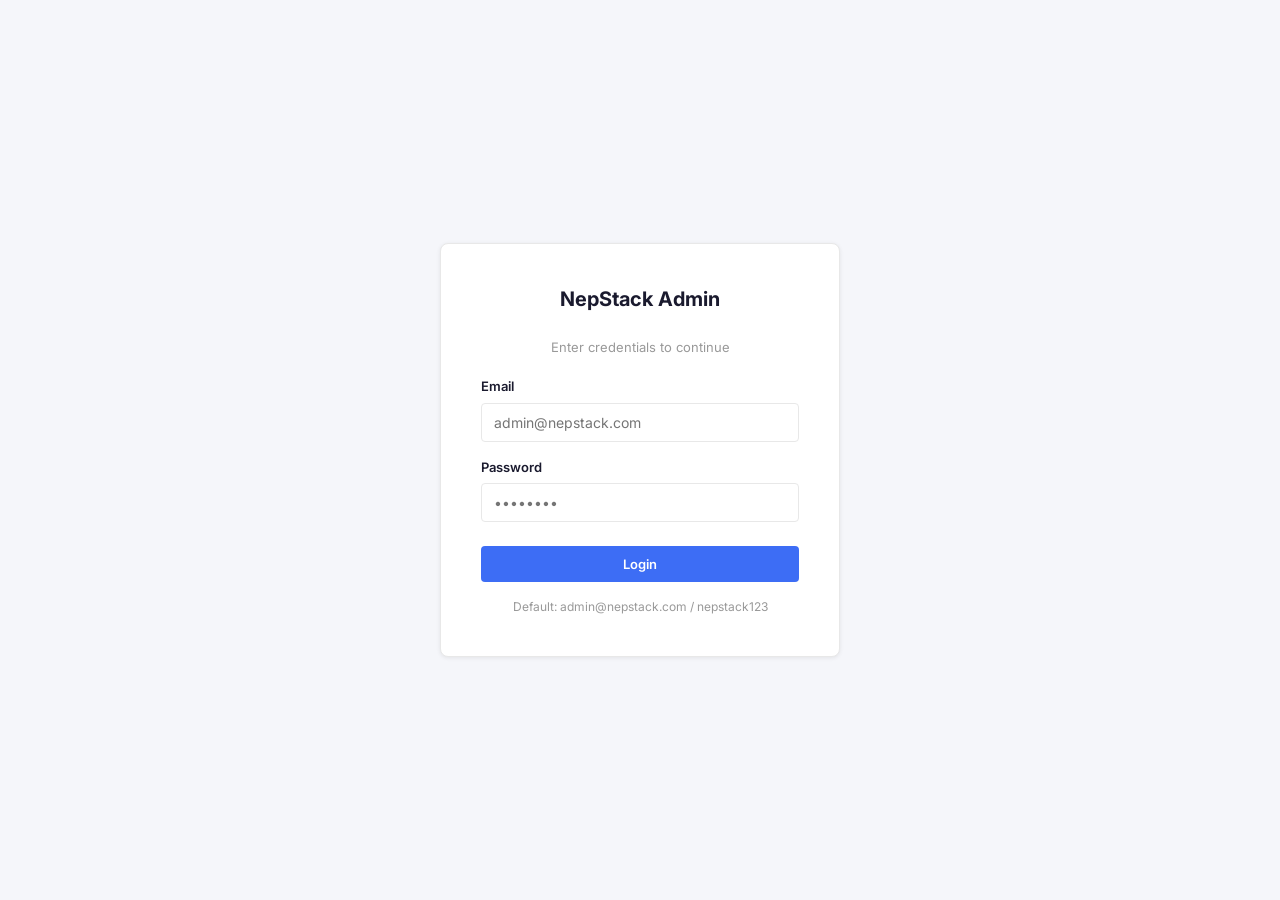
<file: admin.html>
<!DOCTYPE html>
<html lang="en">
<head>
<meta charset="UTF-8">
<meta name="viewport" content="width=device-width, initial-scale=1.0">
<title>Admin — NepStack</title>
<link rel="stylesheet" href="style.css">
</head>
<body>
<div class="admin-login-page" id="admin-login-page">
  <div class="admin-login-card">
    <h1>NepStack Admin</h1>
    <p style="color:#999;font-size:13px;text-align:center;margin-bottom:20px;">Enter credentials to continue</p>
    <form id="admin-login-form">
      <div class="form-group">
        <label class="form-label">Email</label>
        <input type="email" class="form-input" id="admin-email" placeholder="admin@nepstack.com" required>
      </div>
      <div class="form-group">
        <label class="form-label">Password</label>
        <input type="password" class="form-input" id="admin-password" placeholder="••••••••" required>
      </div>
      <button type="submit" class="btn btn-primary btn-block" style="margin-top:8px;">Login</button>
      <p id="login-error" style="color:#f5222d;text-align:center;font-size:13px;margin-top:12px;display:none;"></p>
    </form>
    <p style="text-align:center;font-size:12px;color:#999;margin-top:16px;">Default: admin@nepstack.com / nepstack123</p>
  </div>
</div>

<div class="admin-page" id="admin-dashboard" style="display:none;">
  <div style="display:flex;justify-content:space-between;align-items:center;margin-bottom:20px;">
    <h1 style="font-size:22px;font-weight:700;">Dashboard</h1>
    <button class="btn btn-outline btn-sm" id="admin-logout-btn">Logout</button>
  </div>
  <div class="admin-stats">
    <div class="stat-card"><h3>Total Products</h3><div class="stat-value" id="stat-products">1000</div></div>
    <div class="stat-card"><h3>Total Orders</h3><div class="stat-value" id="stat-orders">0</div></div>
    <div class="stat-card"><h3>Pending Orders</h3><div class="stat-value" id="stat-pending">0</div></div>
  </div>
  <div class="admin-tabs">
    <button class="admin-tab active" id="tab-products">Products</button>
    <button class="admin-tab" id="tab-orders">Orders</button>
  </div>
  <div id="section-products">
    <div style="display:flex;justify-content:space-between;align-items:center;margin-bottom:16px;">
      <h3 style="font-size:16px;font-weight:600;">Products</h3>
      <button class="btn btn-primary btn-sm" id="btn-add-product">+ Add Product</button>
    </div>
    <div style="margin-bottom:12px;">
      <input type="text" class="form-input" id="product-search" placeholder="Search products..." style="max-width:300px;">
    </div>
    <table class="admin-table">
      <thead><tr><th>Image</th><th>Name</th><th>Category</th><th>Price</th><th>Stock</th><th>Actions</th></tr></thead>
      <tbody id="products-tbody"></tbody>
    </table>
    <div class="pagination" id="product-pagination" style="margin-top:16px;"></div>
  </div>
  <div id="section-orders" style="display:none;">
    <h3 style="font-size:16px;font-weight:600;margin-bottom:16px;">Orders</h3>
    <div id="orders-empty" style="text-align:center;padding:60px;color:#999;display:none;">No orders yet.</div>
    <table class="admin-table" id="orders-table">
      <thead><tr><th>Order ID</th><th>Customer</th><th>Phone</th><th>Items</th><th>Total</th><th>Status</th><th>Date</th></tr></thead>
      <tbody id="orders-tbody"></tbody>
    </table>
  </div>
</div>

<!-- Product Modal -->
<div class="modal-overlay" id="product-modal">
  <div class="modal">
    <div class="modal-header">
      <h2 id="modal-title">Add Product</h2>
      <button class="modal-close" id="modal-close">&times;</button>
    </div>
    <div class="modal-body">
      <form id="product-form">
        <input type="hidden" id="pf-id">
        <div class="form-group"><label class="form-label">Product Name</label><input type="text" class="form-input" id="pf-name" required></div>
        <div class="form-row">
          <div class="form-group"><label class="form-label">Price (Rs.)</label><input type="number" class="form-input" id="pf-price" required></div>
          <div class="form-group"><label class="form-label">Original Price</label><input type="number" class="form-input" id="pf-original-price"></div>
        </div>
        <div class="form-row">
          <div class="form-group"><label class="form-label">Category</label>
            <select class="form-input" id="pf-category" required>
              <option>Tshirts</option><option>Hoodies</option><option>Pants</option><option>Jackets</option>
              <option>Caps</option><option>Bags</option><option>Shoes</option><option>Accessories</option>
            </select>
          </div>
          <div class="form-group"><label class="form-label">Stock</label><input type="number" class="form-input" id="pf-stock" value="10" required></div>
        </div>
        <div class="form-group"><label class="form-label">Description</label><textarea class="form-input" id="pf-description" rows="3"></textarea></div>
        <div class="form-group"><label class="form-label">Sizes (comma separated)</label><input type="text" class="form-input" id="pf-sizes" placeholder="S, M, L, XL"></div>
        <div class="form-group"><label class="form-label">Image URL</label><input type="text" class="form-input" id="pf-image" placeholder="https://..."></div>
        <div style="display:flex;gap:12px;justify-content:flex-end;margin-top:20px;">
          <button type="button" class="btn btn-outline" id="btn-cancel-modal">Cancel</button>
          <button type="submit" class="btn btn-primary">Save Product</button>
        </div>
      </form>
    </div>
  </div>
</div>

<script src="products.js"></script>
<script src="firebase-config.js"></script>
<script>
if (localStorage.getItem('nepstack_admin') === '1') showDashboard();

document.getElementById('admin-login-form').addEventListener('submit', function(e) {
  e.preventDefault();
  var email = document.getElementById('admin-email').value.trim();
  var pass = document.getElementById('admin-password').value;
  var err = document.getElementById('login-error');
  if (email === 'admin@nepstack.com' && pass === 'nepstack123') {
    localStorage.setItem('nepstack_admin', '1');
    showDashboard();
  } else {
    err.textContent = 'Invalid email or password.';
    err.style.display = 'block';
  }
});

document.getElementById('admin-logout-btn').addEventListener('click', function() {
  localStorage.removeItem('nepstack_admin');
  document.getElementById('admin-dashboard').style.display = 'none';
  document.getElementById('admin-login-page').style.display = 'flex';
});

function showDashboard() {
  document.getElementById('admin-login-page').style.display = 'none';
  document.getElementById('admin-dashboard').style.display = 'block';
  loadProducts();
  loadOrders();
}

var productPage = 1;
var filteredProds = [];

function getAllProducts() {
  var custom = JSON.parse(localStorage.getItem('nepstack_custom_products')||'[]');
  return custom.concat(products);
}

function loadProducts(search) {
  filteredProds = getAllProducts();
  if (search) filteredProds = filteredProds.filter(function(p){return p.name.toLowerCase().includes(search.toLowerCase())||p.category.toLowerCase().includes(search.toLowerCase());});
  document.getElementById('stat-products').textContent = filteredProds.length;
  renderProductPage();
}

function renderProductPage() {
  var perPage = 20;
  var start = (productPage-1)*perPage;
  var paged = filteredProds.slice(start, start+perPage);
  var tbody = document.getElementById('products-tbody');
  tbody.innerHTML = paged.map(function(p) {
    return '<tr>'
      +'<td><img src="'+p.image+'" style="width:40px;height:40px;object-fit:cover;border-radius:4px;"></td>'
      +'<td><strong>'+p.name+'</strong></td>'
      +'<td>'+p.category+'</td>'
      +'<td>Rs. '+p.price.toLocaleString()+'</td>'
      +'<td>'+p.stock+'</td>'
      +'<td><div class="admin-actions">'
      +'<button class="btn btn-outline btn-sm" onclick="openEditModal('+p.id+')">Edit</button>'
      +'<button class="btn btn-danger btn-sm" onclick="deleteProduct('+p.id+', \''+p.name.replace(/'/g,"\\'")+ '\')">Delete</button>'
      +'</div></td></tr>';
  }).join('');

  var totalPages = Math.ceil(filteredProds.length/perPage);
  var pag = document.getElementById('product-pagination');
  pag.innerHTML = '';
  for (var i=1;i<=Math.min(totalPages,10);i++) {
    (function(i){
      var btn=document.createElement('button');
      btn.className='page-btn'+(i===productPage?' active':'');
      btn.textContent=i;
      btn.onclick=function(){productPage=i;renderProductPage();};
      pag.appendChild(btn);
    })(i);
  }
}

document.getElementById('product-search').addEventListener('input', function(e){productPage=1;loadProducts(e.target.value);});

document.getElementById('btn-add-product').addEventListener('click', function(){
  document.getElementById('modal-title').textContent='Add Product';
  document.getElementById('product-form').reset();
  document.getElementById('pf-id').value='';
  document.getElementById('product-modal').classList.add('active');
});
document.getElementById('modal-close').addEventListener('click', function(){document.getElementById('product-modal').classList.remove('active');});
document.getElementById('btn-cancel-modal').addEventListener('click', function(){document.getElementById('product-modal').classList.remove('active');});

function openEditModal(id) {
  var p = getAllProducts().find(function(x){return x.id===id;});
  if (!p) return;
  document.getElementById('modal-title').textContent='Edit Product';
  document.getElementById('pf-id').value=p.id;
  document.getElementById('pf-name').value=p.name;
  document.getElementById('pf-price').value=p.price;
  document.getElementById('pf-original-price').value=p.originalPrice||'';
  document.getElementById('pf-category').value=p.category;
  document.getElementById('pf-stock').value=p.stock;
  document.getElementById('pf-description').value=p.description||'';
  document.getElementById('pf-sizes').value=(p.sizes||[]).join(', ');
  document.getElementById('pf-image').value=p.image||'';
  document.getElementById('product-modal').classList.add('active');
}

document.getElementById('product-form').addEventListener('submit', function(e) {
  e.preventDefault();
  var id = document.getElementById('pf-id').value;
  var custom = JSON.parse(localStorage.getItem('nepstack_custom_products')||'[]');
  var price = Number(document.getElementById('pf-price').value);
  var origPrice = Number(document.getElementById('pf-original-price').value)||0;
  var newP = {
    id: id ? Number(id) : Date.now(),
    name: document.getElementById('pf-name').value.trim(),
    price: price,
    originalPrice: origPrice||Math.round(price*1.2),
    discount: origPrice>0?Math.round((1-price/origPrice)*100):20,
    category: document.getElementById('pf-category').value,
    stock: Number(document.getElementById('pf-stock').value),
    description: document.getElementById('pf-description').value.trim(),
    sizes: document.getElementById('pf-sizes').value.split(',').map(function(s){return s.trim();}).filter(Boolean),
    colors: ['Black'], badge: null, rating: 4.5, sold: 0,
    featured: false, flashSale: false,
    image: document.getElementById('pf-image').value.trim()||'https://picsum.photos/400/400?random='+Date.now()
  };
  if (id) {
    var idx=custom.findIndex(function(p){return p.id===Number(id);});
    if (idx>=0) custom[idx]=newP; else custom.unshift(newP);
  } else { custom.unshift(newP); }
  localStorage.setItem('nepstack_custom_products', JSON.stringify(custom));
  document.getElementById('product-modal').classList.remove('active');
  loadProducts();
  showToast(id?'Product updated!':'Product added!', 'success');
});

function deleteProduct(id, name) {
  if (!confirm('Delete "'+name+'"?')) return;
  var custom=JSON.parse(localStorage.getItem('nepstack_custom_products')||'[]');
  localStorage.setItem('nepstack_custom_products', JSON.stringify(custom.filter(function(p){return p.id!==id;})));
  loadProducts();
  showToast('Deleted', 'success');
}

function loadOrders() {
  var orders = JSON.parse(localStorage.getItem('nepstack_orders')||'[]');
  document.getElementById('stat-orders').textContent = orders.length;
  document.getElementById('stat-pending').textContent = orders.filter(function(o){return o.status==='Pending';}).length;
  if (orders.length===0) {
    document.getElementById('orders-empty').style.display='block';
    document.getElementById('orders-table').style.display='none';
    return;
  }
  document.getElementById('orders-empty').style.display='none';
  document.getElementById('orders-table').style.display='table';
  document.getElementById('orders-tbody').innerHTML = orders.map(function(o) {
    var items=(o.items||[]).map(function(i){return i.name+' ×'+i.quantity;}).join(', ');
    var date=new Date(o.createdAt).toLocaleDateString();
    return '<tr>'
      +'<td><strong>#'+o.id+'</strong></td>'
      +'<td>'+o.customerName+'</td>'
      +'<td>'+o.phone+'</td>'
      +'<td style="max-width:160px;white-space:nowrap;overflow:hidden;text-overflow:ellipsis;" title="'+items+'">'+items+'</td>'
      +'<td><strong>Rs. '+o.total.toLocaleString()+'</strong></td>'
      +'<td><select class="form-input" onchange="updateStatus(\''+o.id+'\',this.value)" style="padding:4px 8px;font-size:12px;">'
      +'<option'+(o.status==='Pending'?' selected':'')+'>Pending</option>'
      +'<option'+(o.status==='Confirmed'?' selected':'')+'>Confirmed</option>'
      +'<option'+(o.status==='Shipped'?' selected':'')+'>Shipped</option>'
      +'<option'+(o.status==='Delivered'?' selected':'')+'>Delivered</option>'
      +'</select></td>'
      +'<td>'+date+'</td></tr>';
  }).join('');
}

function updateStatus(orderId, status) {
  var orders=JSON.parse(localStorage.getItem('nepstack_orders')||'[]');
  var o=orders.find(function(x){return x.id===orderId;});
  if(o){o.status=status;localStorage.setItem('nepstack_orders',JSON.stringify(orders));document.getElementById('stat-pending').textContent=orders.filter(function(x){return x.status==='Pending';}).length;}
}

document.querySelectorAll('.admin-tab').forEach(function(tab) {
  tab.addEventListener('click', function() {
    document.querySelectorAll('.admin-tab').forEach(function(t){t.classList.remove('active');});
    tab.classList.add('active');
    document.getElementById('section-products').style.display=tab.id==='tab-products'?'block':'none';
    document.getElementById('section-orders').style.display=tab.id==='tab-orders'?'block':'none';
  });
});
</script>
</body>
</html>
</file>
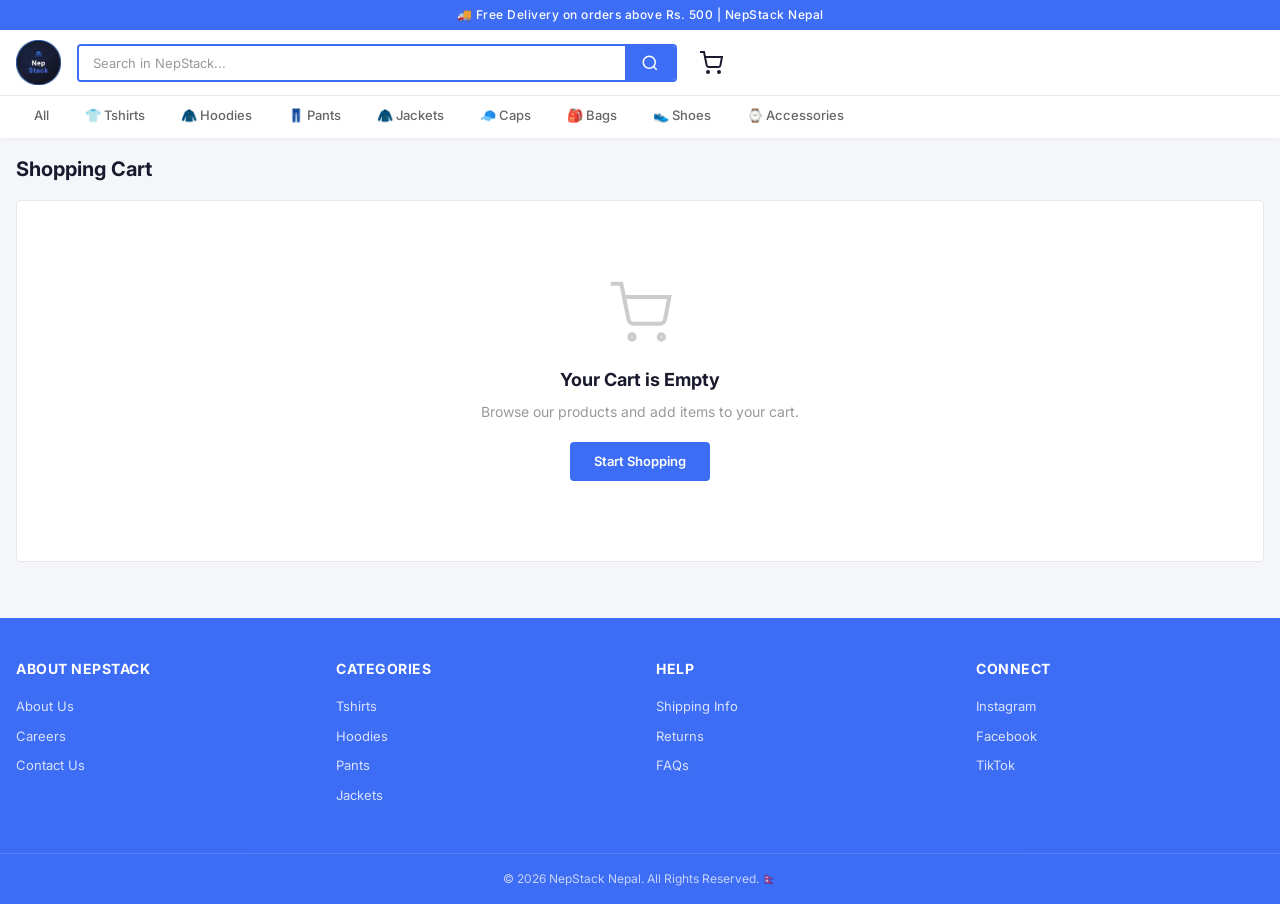
<file: cart.html>
<!DOCTYPE html>
<html lang="en">
<head>
<meta charset="UTF-8">
<meta name="viewport" content="width=device-width, initial-scale=1.0">
<title>Cart — NepStack</title>
<link rel="stylesheet" href="style.css">
</head>
<body>
<div id="cart-container" style="max-width:var(--max-width);margin:0 auto;padding:16px;">
  <h1 style="font-size:20px;font-weight:700;margin-bottom:16px;">Shopping Cart</h1>
  <div id="cart-content"></div>
</div>
<script src="products.js"></script>
<script src="firebase-config.js"></script>
<script>
buildNavbar(); buildFooter(); buildBottomNav();

function renderCart() {
  var cart = getCart();
  var container = document.getElementById('cart-content');
  if (cart.length === 0) {
    container.innerHTML = '<div class="cart-empty"><svg width="64" height="64" viewBox="0 0 24 24" fill="none" stroke="#ccc" stroke-width="1.5" style="margin-bottom:16px;"><circle cx="9" cy="21" r="1"/><circle cx="20" cy="21" r="1"/><path d="M1 1h4l2.68 13.39a2 2 0 0 0 2 1.61h9.72a2 2 0 0 0 2-1.61L23 6H6"/></svg><h2 style="font-size:18px;font-weight:700;margin-bottom:8px;">Your Cart is Empty</h2><p style="color:#999;margin-bottom:20px;">Browse our products and add items to your cart.</p><a href="products.html" class="btn btn-primary">Start Shopping</a></div>';
    return;
  }
  var subtotal = cart.reduce(function(sum,i){return sum+i.price*i.quantity;},0);
  var deliveryFee = subtotal >= 500 ? 0 : 100;
  var total = subtotal + deliveryFee;

  var itemsHtml = cart.map(function(item) {
    return '<div class="cart-item" data-id="' + item._cartId + '">'
      + '<img src="' + item.image + '" alt="' + item.name + '" class="cart-item-img">'
      + '<div><div class="cart-item-name">' + item.name + '</div>'
      + '<div class="cart-item-meta">' + (item.size ? 'Size: ' + item.size : '') + '</div></div>'
      + '<div class="cart-item-price">Rs. ' + item.price.toLocaleString() + '</div>'
      + '<div><div class="quantity-control">'
      + '<button class="qty-btn qty-dec" data-id="' + item._cartId + '">−</button>'
      + '<input type="text" class="qty-display" value="' + item.quantity + '" readonly>'
      + '<button class="qty-btn qty-inc" data-id="' + item._cartId + '">+</button>'
      + '</div></div>'
      + '<div class="cart-item-subtotal">Rs. ' + (item.price*item.quantity).toLocaleString() + '</div>'
      + '<button class="cart-remove-btn" data-id="' + item._cartId + '" title="Remove">✕</button>'
      + '</div>';
  }).join('');

  container.innerHTML = '<div class="cart-page">'
    + '<div class="cart-items">' + itemsHtml + '</div>'
    + '<div class="cart-summary"><h3>Order Summary</h3>'
    + '<div class="cart-summary-row"><span>Subtotal (' + cart.reduce(function(s,i){return s+i.quantity;},0) + ' items)</span><span>Rs. ' + subtotal.toLocaleString() + '</span></div>'
    + '<div class="cart-summary-row"><span>Delivery Fee</span><span>' + (deliveryFee===0?'<span style="color:#52c41a;font-weight:600;">FREE</span>':'Rs. '+deliveryFee) + '</span></div>'
    + '<div class="cart-summary-row total"><span>Total</span><span class="amount">Rs. ' + total.toLocaleString() + '</span></div>'
    + '<a href="checkout.html" class="btn btn-primary btn-block" style="margin-top:16px;display:flex;justify-content:center;">Proceed to Checkout</a>'
    + '<a href="products.html" class="btn btn-outline btn-block" style="margin-top:8px;display:flex;justify-content:center;">Continue Shopping</a>'
    + '</div></div>';

  container.querySelectorAll('.qty-dec').forEach(function(btn) {
    btn.addEventListener('click', function() {
      var item = getCart().find(function(i){return i._cartId===btn.dataset.id;});
      if (item && item.quantity > 1) { updateCartQty(btn.dataset.id, item.quantity-1); renderCart(); }
    });
  });
  container.querySelectorAll('.qty-inc').forEach(function(btn) {
    btn.addEventListener('click', function() {
      var item = getCart().find(function(i){return i._cartId===btn.dataset.id;});
      if (item) { updateCartQty(btn.dataset.id, item.quantity+1); renderCart(); }
    });
  });
  container.querySelectorAll('.cart-remove-btn').forEach(function(btn) {
    btn.addEventListener('click', function() {
      removeFromCart(btn.dataset.id);
      showToast('Item removed');
      renderCart();
    });
  });
}
renderCart();
</script>
</body>
</html>
</file>
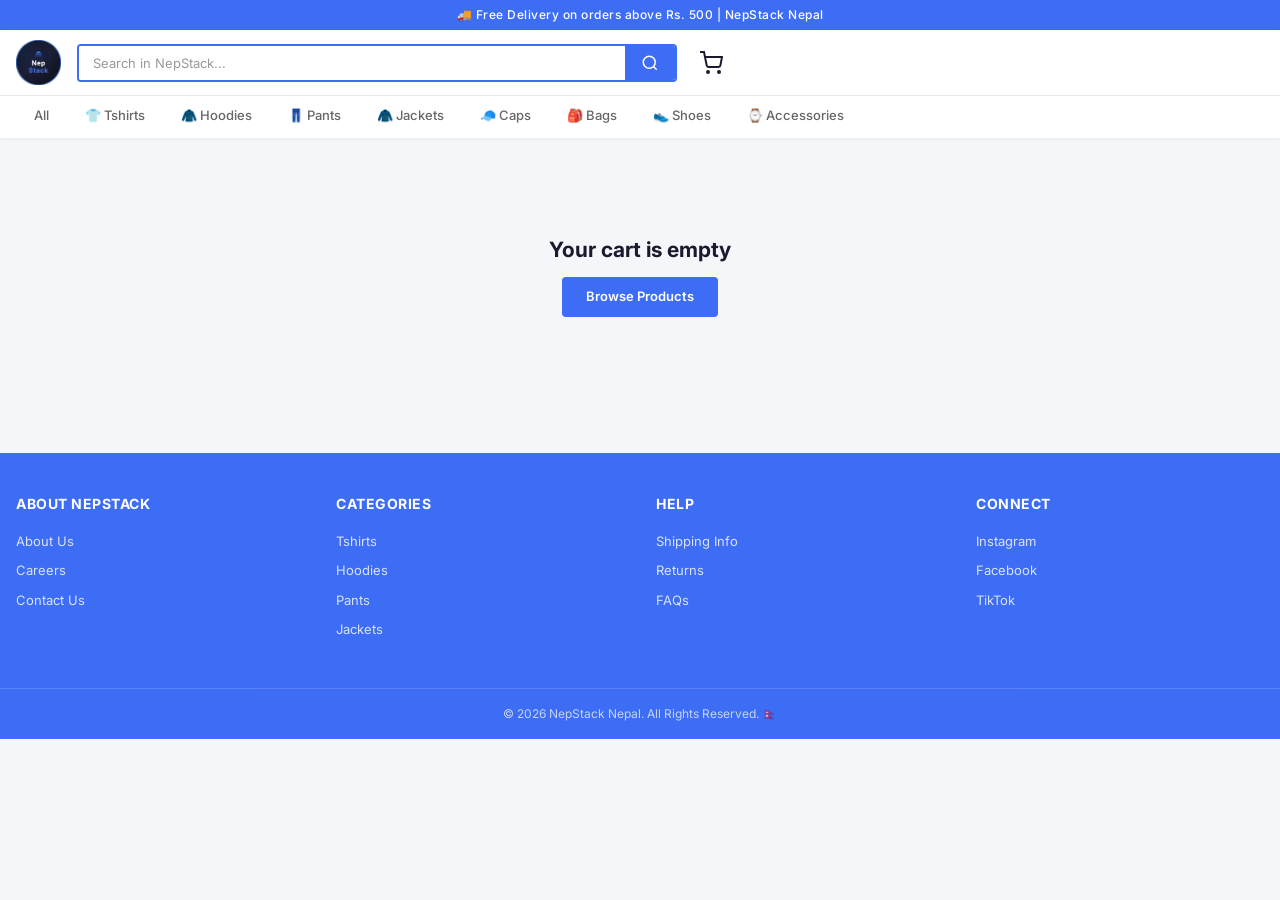
<file: checkout.html>
<!DOCTYPE html>
<html lang="en">
<head>
<meta charset="UTF-8">
<meta name="viewport" content="width=device-width, initial-scale=1.0">
<title>Checkout — NepStack</title>
<link rel="stylesheet" href="style.css">
</head>
<body>
<div class="checkout-page" id="checkout-container">
  <div class="checkout-form-card">
    <h2>Delivery Information</h2>
    <form id="checkout-form">
      <div class="form-group">
        <label class="form-label">Full Name *</label>
        <input type="text" class="form-input" id="c-name" placeholder="Your full name" required>
      </div>
      <div class="form-row">
        <div class="form-group">
          <label class="form-label">Phone Number *</label>
          <input type="tel" class="form-input" id="c-phone" placeholder="+977 98XXXXXXXX" required>
        </div>
        <div class="form-group">
          <label class="form-label">Province *</label>
          <select class="form-input" id="c-province" required>
            <option value="">Select Province</option>
            <option>Province 1</option><option>Madhesh</option>
            <option>Bagmati</option><option>Gandaki</option>
            <option>Lumbini</option><option>Karnali</option>
            <option>Sudurpashchim</option>
          </select>
        </div>
      </div>
      <div class="form-row">
        <div class="form-group">
          <label class="form-label">City *</label>
          <input type="text" class="form-input" id="c-city" placeholder="e.g. Kathmandu" required>
        </div>
        <div class="form-group">
          <label class="form-label">Area *</label>
          <input type="text" class="form-input" id="c-area" placeholder="e.g. Thamel" required>
        </div>
      </div>
      <div class="form-group">
        <label class="form-label">Full Address *</label>
        <input type="text" class="form-input" id="c-address" placeholder="Street, House No., Landmark" required>
      </div>
      <div class="form-group">
        <label class="form-label">Order Notes (Optional)</label>
        <textarea class="form-input" id="c-notes" rows="3" placeholder="Any special instructions..."></textarea>
      </div>
      <div style="margin-top:20px;padding:16px;background:var(--bg);border-radius:var(--radius);border:1px solid var(--border);">
        <h3 style="font-size:14px;font-weight:700;margin-bottom:12px;">Payment Method</h3>
        <label style="display:flex;align-items:center;gap:10px;font-size:14px;cursor:pointer;">
          <input type="radio" name="payment" value="cod" checked style="accent-color:#3d6df5;">
          💵 Cash on Delivery (COD)
        </label>
      </div>
      <button type="submit" class="btn btn-primary btn-block" id="place-order-btn" style="margin-top:20px;padding:14px;">Place Order</button>
    </form>
  </div>
  <div>
    <div class="cart-summary" style="position:static;">
      <h3>Order Summary</h3>
      <div id="checkout-items"></div>
      <div class="cart-summary-row"><span>Subtotal</span><span id="sum-subtotal">Rs. 0</span></div>
      <div class="cart-summary-row"><span>Delivery Fee</span><span id="sum-delivery">Rs. 0</span></div>
      <div class="cart-summary-row total"><span>Total</span><span class="amount" id="sum-total">Rs. 0</span></div>
    </div>
  </div>
</div>
<div id="order-success" style="display:none;max-width:600px;margin:80px auto;text-align:center;padding:40px 20px;">
  <div style="font-size:64px;margin-bottom:16px;">✅</div>
  <h1 style="font-size:24px;font-weight:700;">Order Placed Successfully!</h1>
  <p style="color:#666;margin:12px 0 8px;">Thank you for shopping at NepStack.</p>
  <p id="order-id-display" style="color:#999;font-size:13px;margin-bottom:24px;"></p>
  <a href="index.html" class="btn btn-primary">Continue Shopping</a>
</div>
<script src="products.js"></script>
<script src="firebase-config.js"></script>
<script>
buildNavbar(); buildFooter(); buildBottomNav();

var cart = getCart();
if (cart.length === 0) {
  document.getElementById('checkout-container').innerHTML = '<div style="grid-column:1/-1;text-align:center;padding:80px 20px;"><h2 style="margin-bottom:12px;">Your cart is empty</h2><a href="products.html" class="btn btn-primary">Browse Products</a></div>';
} else {
  var itemsEl = document.getElementById('checkout-items');
  cart.forEach(function(item) {
    itemsEl.innerHTML += '<div style="display:flex;justify-content:space-between;font-size:13px;margin-bottom:8px;color:#666;"><span>' + item.name + ' × ' + item.quantity + '</span><span>Rs. ' + (item.price*item.quantity).toLocaleString() + '</span></div>';
  });
  var subtotal = cart.reduce(function(s,i){return s+i.price*i.quantity;},0);
  var delivery = subtotal >= 500 ? 0 : 100;
  var total = subtotal + delivery;
  document.getElementById('sum-subtotal').textContent = 'Rs. ' + subtotal.toLocaleString();
  document.getElementById('sum-delivery').innerHTML = delivery===0?'<span style="color:#52c41a;font-weight:600;">FREE</span>':'Rs. '+delivery;
  document.getElementById('sum-total').textContent = 'Rs. ' + total.toLocaleString();

  document.getElementById('checkout-form').addEventListener('submit', function(e) {
    e.preventDefault();
    var btn = document.getElementById('place-order-btn');
    btn.disabled = true; btn.textContent = 'Processing...';
    var orderId = 'ORD-' + Date.now().toString().slice(-8).toUpperCase();
    var orderData = {
      id: orderId,
      customerName: document.getElementById('c-name').value.trim(),
      phone: document.getElementById('c-phone').value.trim(),
      province: document.getElementById('c-province').value,
      city: document.getElementById('c-city').value.trim(),
      area: document.getElementById('c-area').value.trim(),
      address: document.getElementById('c-address').value.trim(),
      notes: document.getElementById('c-notes').value.trim(),
      payment: 'Cash on Delivery',
      items: cart.map(function(i){return {id:i.id,name:i.name,price:i.price,quantity:i.quantity,size:i.size||null};}),
      subtotal: subtotal, deliveryFee: delivery, total: total,
      status: 'Pending', createdAt: new Date().toISOString()
    };
    var orders = JSON.parse(localStorage.getItem('nepstack_orders')||'[]');
    orders.unshift(orderData);
    localStorage.setItem('nepstack_orders', JSON.stringify(orders));
    clearCart();
    document.getElementById('checkout-container').style.display = 'none';
    document.getElementById('order-success').style.display = 'block';
    document.getElementById('order-id-display').textContent = 'Order ID: #' + orderId;
  });
}
</script>
</body>
</html>
</file>
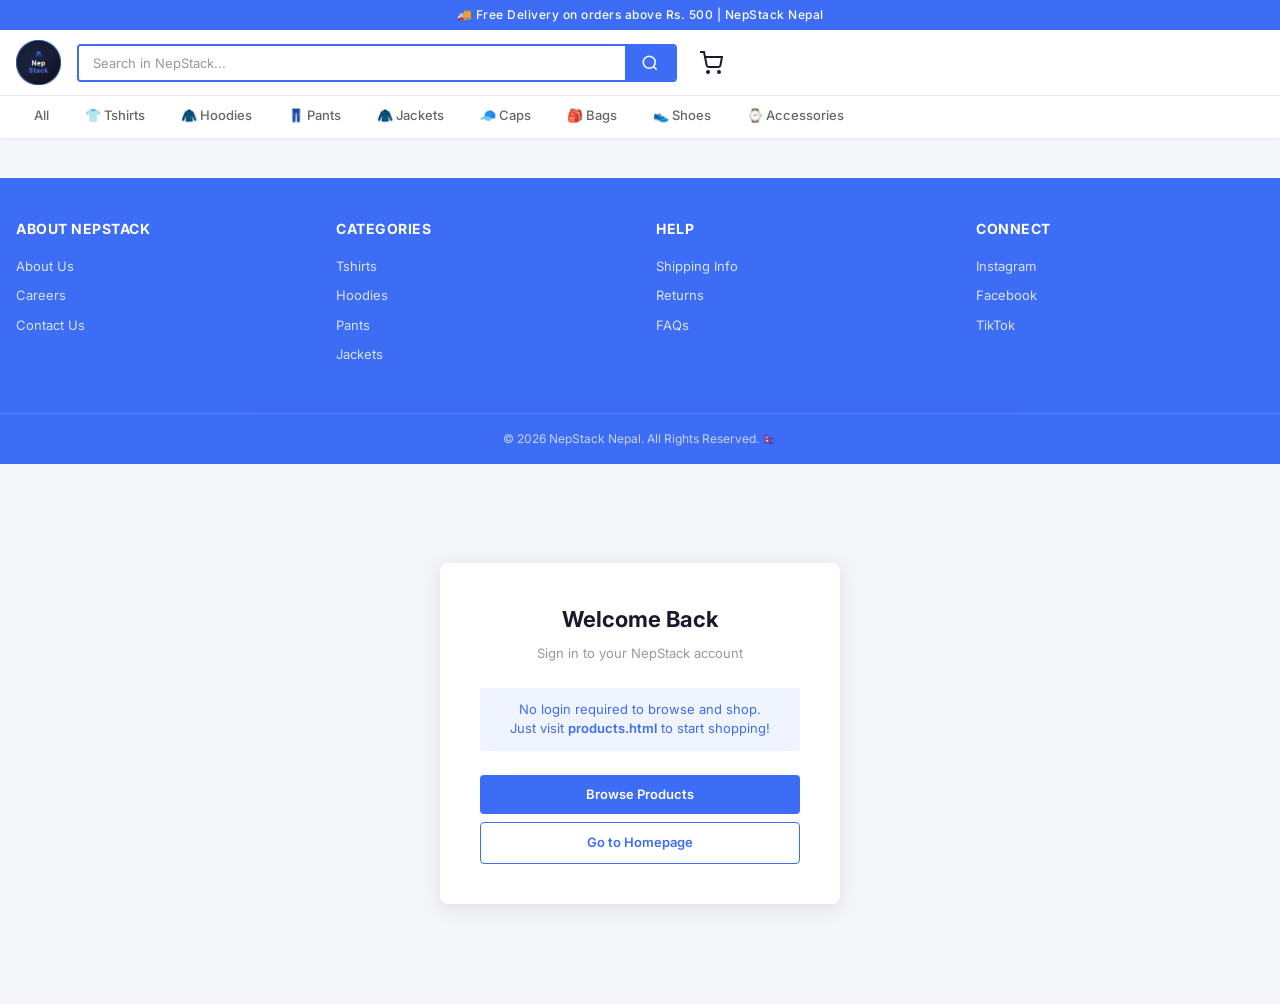
<file: login.html>
<!DOCTYPE html>
<html lang="en">
<head>
<meta charset="UTF-8">
<meta name="viewport" content="width=device-width, initial-scale=1.0">
<title>Login — NepStack</title>
<link rel="stylesheet" href="style.css">
</head>
<body>
<script src="firebase-config.js"></script>
<script>buildNavbar(); buildFooter();</script>
<div style="display:flex;align-items:center;justify-content:center;min-height:60vh;padding:20px;">
  <div style="background:#fff;border-radius:8px;padding:40px;width:100%;max-width:400px;box-shadow:0 4px 20px rgba(0,0,0,.1);">
    <h1 style="font-size:22px;font-weight:700;text-align:center;margin-bottom:8px;">Welcome Back</h1>
    <p style="color:#999;text-align:center;font-size:13px;margin-bottom:24px;">Sign in to your NepStack account</p>
    <p style="background:#f0f4ff;color:#3d6df5;padding:12px;border-radius:4px;font-size:13px;text-align:center;margin-bottom:24px;">
      No login required to browse and shop.<br>Just visit <a href="products.html" style="font-weight:600;">products.html</a> to start shopping!
    </p>
    <a href="products.html" class="btn btn-primary btn-block" style="display:flex;justify-content:center;">Browse Products</a>
    <a href="index.html" class="btn btn-outline btn-block" style="display:flex;justify-content:center;margin-top:8px;">Go to Homepage</a>
  </div>
</div>
</body>
</html>
</file>
<file: style.css>
/* ============================================
   NepStack — Clean Marketplace Theme
   Blue (#3d6df5) + White, Daraz-inspired
   ============================================ */
@import url('https://fonts.googleapis.com/css2?family=Inter:wght@300;400;500;600;700;800&display=swap');

/* ============================================
   CSS VARIABLES
   ============================================ */
:root {
    --primary: #3d6df5;
    --primary-hover: #2d5ce0;
    --primary-light: #eef2ff;
    --bg: #f5f6fa;
    --bg-white: #ffffff;
    --text: #1a1a2e;
    --text-secondary: #666666;
    --text-muted: #999999;
    --border: #e8e8e8;
    --border-hover: #d0d0d0;
    --sale: #f5222d;
    --success: #52c41a;
    --warning: #faad14;
    --error: #f5222d;
    --shadow: 0 1px 4px rgba(0,0,0,0.08);
    --shadow-hover: 0 4px 16px rgba(0,0,0,0.12);
    --radius: 4px;
    --max-width: 1280px;
    --nav-height: 110px;
    --font: 'Inter', -apple-system, BlinkMacSystemFont, sans-serif;
    --transition: all 0.2s ease;
}

/* ============================================
   RESET & BASE
   ============================================ */
*, *::before, *::after { margin: 0; padding: 0; box-sizing: border-box; }
html { scroll-behavior: smooth; -webkit-font-smoothing: antialiased; }
body {
    font-family: var(--font);
    font-size: 14px;
    color: var(--text);
    background: var(--bg);
    line-height: 1.5;
    min-height: 100vh;
}
a { color: inherit; text-decoration: none; }
button { border: none; cursor: pointer; background: none; font-family: var(--font); }
img { max-width: 100%; display: block; }
ul { list-style: none; }
input, select, textarea { font-family: var(--font); outline: none; }
::selection { background: var(--primary); color: #fff; }

/* ============================================
   TOAST NOTIFICATIONS
   ============================================ */
.toast-container {
    position: fixed; top: 20px; right: 20px; z-index: 10000;
    display: flex; flex-direction: column; gap: 8px;
}
.toast {
    background: var(--bg-white); color: var(--text); padding: 12px 20px;
    border-radius: var(--radius); box-shadow: 0 4px 20px rgba(0,0,0,0.15);
    font-size: 13px; font-weight: 500; min-width: 250px;
    border-left: 4px solid var(--primary);
    animation: toastIn 0.3s ease forwards;
}
.toast.error { border-left-color: var(--error); }
.toast.success { border-left-color: var(--success); }
.toast.removing { animation: toastOut 0.3s ease forwards; }
@keyframes toastIn { from { opacity: 0; transform: translateX(40px); } to { opacity: 1; transform: translateX(0); } }
@keyframes toastOut { from { opacity: 1; transform: translateX(0); } to { opacity: 0; transform: translateX(40px); } }

/* ============================================
   TOP BAR
   ============================================ */
.top-bar {
    background: var(--primary);
    color: #fff;
    text-align: center;
    padding: 6px 16px;
    font-size: 12px;
    font-weight: 500;
    letter-spacing: 0.5px;
}

/* ============================================
   NAVBAR
   ============================================ */
.main-nav {
    background: var(--bg-white);
    box-shadow: 0 1px 4px rgba(0,0,0,0.06);
    position: sticky;
    top: 0;
    z-index: 1000;
}
.nav-main-row {
    max-width: var(--max-width);
    margin: 0 auto;
    padding: 10px 16px;
    display: flex;
    align-items: center;
    gap: 16px;
}
.nav-logo {
    display: flex; align-items: center; gap: 2px;
    font-size: 22px; font-weight: 800; flex-shrink: 0;
    text-decoration: none;
}
.nav-logo .nep { color: var(--text); }
.nav-logo .stack { color: var(--primary); }

.nav-search {
    flex: 1; display: flex; max-width: 600px;
    border: 2px solid var(--primary);
    border-radius: var(--radius);
    overflow: hidden;
}
.nav-search input {
    flex: 1; padding: 8px 14px; border: none;
    font-size: 13px; background: var(--bg-white);
    color: var(--text);
}
.nav-search input::placeholder { color: var(--text-muted); }
.nav-search button {
    background: var(--primary); color: #fff;
    padding: 8px 16px; font-size: 14px;
    display: flex; align-items: center;
}
.nav-search button:hover { background: var(--primary-hover); }

.nav-actions {
    display: flex; align-items: center; gap: 20px; flex-shrink: 0;
}
.nav-cart {
    position: relative; display: flex; align-items: center;
    color: var(--text); padding: 6px;
}
.nav-cart:hover { color: var(--primary); }
.cart-badge {
    position: absolute; top: -4px; right: -8px;
    background: var(--sale); color: #fff;
    font-size: 10px; font-weight: 700;
    min-width: 18px; height: 18px;
    border-radius: 50%; display: flex;
    align-items: center; justify-content: center;
    line-height: 1;
}
.nav-toggle {
    display: none; flex-direction: column; gap: 4px;
    padding: 6px; cursor: pointer;
}
.nav-toggle span {
    width: 20px; height: 2px; background: var(--text);
    transition: var(--transition);
}

/* Category Nav */
.cat-nav {
    background: var(--bg-white);
    border-top: 1px solid var(--border);
    overflow-x: auto;
    scrollbar-width: none;
}
.cat-nav::-webkit-scrollbar { display: none; }
.cat-nav-inner {
    max-width: var(--max-width);
    margin: 0 auto;
    padding: 0 16px;
    display: flex;
    gap: 0;
    white-space: nowrap;
}
.cat-nav-link {
    padding: 10px 18px;
    font-size: 13px;
    font-weight: 500;
    color: var(--text-secondary);
    transition: var(--transition);
    border-bottom: 2px solid transparent;
}
.cat-nav-link:hover, .cat-nav-link.active {
    color: var(--primary);
    border-bottom-color: var(--primary);
}

/* ============================================
   BUTTONS
   ============================================ */
.btn {
    display: inline-flex; align-items: center; justify-content: center;
    padding: 10px 24px; font-size: 13px; font-weight: 600;
    border-radius: var(--radius); transition: var(--transition);
    gap: 8px; cursor: pointer; border: none;
}
.btn-primary {
    background: var(--primary); color: #fff;
}
.btn-primary:hover { background: var(--primary-hover); }
.btn-primary:disabled { opacity: 0.6; cursor: not-allowed; }
.btn-outline {
    background: transparent; color: var(--primary);
    border: 1px solid var(--primary);
}
.btn-outline:hover { background: var(--primary); color: #fff; }
.btn-danger { background: var(--sale); color: #fff; }
.btn-danger:hover { background: #d9131e; }
.btn-sm { padding: 6px 14px; font-size: 12px; }
.btn-block { width: 100%; }
.btn-buy {
    background: #f57c00; color: #fff;
}
.btn-buy:hover { background: #e56b00; }

/* ============================================
   HERO SLIDER
   ============================================ */
.hero-slider {
    position: relative;
    max-width: var(--max-width);
    margin: 0 auto;
    padding: 12px 16px 0;
}
.slider-wrapper {
    position: relative;
    overflow: hidden;
    border-radius: 8px;
}
.slider-track {
    display: flex;
    transition: transform 0.5s ease;
}
.slide {
    min-width: 100%;
    position: relative;
    aspect-ratio: 3.5/1;
    display: flex;
    align-items: center;
    justify-content: center;
    overflow: hidden;
}
.slide-content {
    position: relative; z-index: 2;
    text-align: center; color: #fff;
    padding: 20px;
}
.slide-content h2 {
    font-size: clamp(20px, 3vw, 36px);
    font-weight: 800; margin-bottom: 8px;
}
.slide-content p {
    font-size: clamp(12px, 1.5vw, 16px);
    margin-bottom: 16px; opacity: 0.9;
}
.slider-arrow {
    position: absolute; top: 50%; transform: translateY(-50%);
    background: rgba(255,255,255,0.9); color: var(--text);
    width: 36px; height: 36px; border-radius: 50%;
    display: flex; align-items: center; justify-content: center;
    font-size: 18px; cursor: pointer; z-index: 5;
    box-shadow: 0 2px 8px rgba(0,0,0,0.15);
    transition: var(--transition);
}
.slider-arrow:hover { background: #fff; }
.slider-arrow.prev { left: 12px; }
.slider-arrow.next { right: 12px; }
.slider-dots {
    display: flex; justify-content: center; gap: 6px;
    margin-top: 12px;
}
.slider-dot {
    width: 8px; height: 8px; border-radius: 50%;
    background: var(--border); cursor: pointer;
    transition: var(--transition);
}
.slider-dot.active { background: var(--primary); width: 24px; border-radius: 4px; }

/* ============================================
   FEATURES STRIP
   ============================================ */
.features-strip {
    max-width: var(--max-width);
    margin: 16px auto; padding: 0 16px;
}
.features-strip-inner {
    display: grid; grid-template-columns: repeat(4, 1fr);
    background: var(--bg-white); border-radius: 8px;
    padding: 16px 0;
    box-shadow: var(--shadow);
}
.feature-item {
    display: flex; align-items: center; justify-content: center;
    gap: 10px; padding: 8px 16px;
    border-right: 1px solid var(--border);
}
.feature-item:last-child { border-right: none; }
.feature-icon { color: var(--primary); flex-shrink: 0; }
.feature-text {
    font-size: 13px; font-weight: 600; color: var(--text);
}

/* ============================================
   SECTION HEADERS
   ============================================ */
.section {
    max-width: var(--max-width);
    margin: 0 auto;
    padding: 0 16px;
    margin-bottom: 24px;
}
.section-header {
    display: flex; align-items: center; justify-content: space-between;
    background: var(--bg-white);
    padding: 14px 20px;
    border-radius: 8px 8px 0 0;
    border-bottom: 2px solid var(--primary);
}
.section-header h2 {
    font-size: 18px; font-weight: 700; color: var(--text);
}
.section-header a {
    font-size: 13px; font-weight: 600; color: var(--primary);
}
.section-header a:hover { text-decoration: underline; }

/* Flash sale header */
.flash-header {
    display: flex; align-items: center; gap: 20px;
}
.flash-timer {
    display: flex; gap: 4px;
}
.timer-box {
    background: var(--text); color: #fff;
    padding: 2px 6px; border-radius: 2px;
    font-size: 14px; font-weight: 700;
    font-variant-numeric: tabular-nums;
}

/* ============================================
   PRODUCT CARDS
   ============================================ */
.product-card {
    background: var(--bg-white);
    border: 1px solid var(--border);
    border-radius: var(--radius);
    overflow: hidden;
    transition: var(--transition);
    cursor: pointer;
    position: relative;
}
.product-card:hover {
    box-shadow: var(--shadow-hover);
    transform: translateY(-2px);
}
.product-card-link { color: inherit; }
.product-card-img {
    width: 100%; aspect-ratio: 1/1;
    object-fit: cover; background: #f9f9f9;
}
.product-card-badge {
    position: absolute; top: 8px; left: 8px;
    background: var(--success); color: #fff;
    font-size: 10px; font-weight: 700;
    padding: 2px 6px; border-radius: 2px;
    letter-spacing: 0.3px;
}
.product-card-body { padding: 10px 12px 14px; }
.product-card-name {
    font-size: 13px; font-weight: 400;
    color: var(--text); line-height: 1.4;
    display: -webkit-box; -webkit-line-clamp: 2; line-clamp: 2;
    -webkit-box-orient: vertical; overflow: hidden;
    min-height: 36px; margin-bottom: 8px;
}
.product-card-price {
    font-size: 16px; font-weight: 700;
    color: var(--primary);
}
.product-card-original {
    font-size: 12px; color: var(--text-muted);
    text-decoration: line-through; margin-left: 6px;
}
.product-card-discount {
    font-size: 11px; font-weight: 700;
    color: var(--sale); margin-left: 6px;
}
.product-card-meta {
    display: flex; align-items: center; gap: 6px;
    margin-top: 6px; font-size: 11px; color: var(--text-muted);
}
.product-card-rating { color: var(--warning); }

/* Product Grid */
.product-grid {
    display: grid;
    grid-template-columns: repeat(5, 1fr);
    gap: 0;
    background: var(--border);
    border: 1px solid var(--border);
    border-top: none;
}
.product-grid .product-card {
    border-radius: 0;
    border: none;
    border-right: 1px solid var(--border);
    border-bottom: 1px solid var(--border);
}
.product-grid .product-card:nth-child(5n) { border-right: none; }

/* Horizontal scroll row */
.product-scroll {
    display: flex; overflow-x: auto; gap: 0;
    background: var(--bg-white);
    border: 1px solid var(--border);
    border-top: none;
    scrollbar-width: none;
}
.product-scroll::-webkit-scrollbar { display: none; }
.product-scroll .product-card {
    min-width: 180px; max-width: 200px;
    border-radius: 0; border: none;
    border-right: 1px solid var(--border);
    flex-shrink: 0;
}

/* ============================================
   CATEGORIES GRID
   ============================================ */
.categories-grid {
    display: grid;
    grid-template-columns: repeat(8, 1fr);
    gap: 0;
    background: var(--bg-white);
    border: 1px solid var(--border);
    border-top: none;
}
.category-box {
    display: flex; flex-direction: column;
    align-items: center; justify-content: center;
    padding: 20px 10px;
    border-right: 1px solid var(--border);
    transition: var(--transition);
    cursor: pointer;
    text-decoration: none;
    color: var(--text);
}
.category-box:last-child { border-right: none; }
.category-box:hover { background: var(--primary-light); }
.category-box-icon {
    font-size: 32px; margin-bottom: 8px;
}
.category-box-name {
    font-size: 12px; font-weight: 600;
    text-align: center; color: var(--text-secondary);
}

/* ============================================
   PRODUCTS PAGE — SIDEBAR + GRID
   ============================================ */
.products-page {
    max-width: var(--max-width);
    margin: 0 auto;
    padding: 16px;
    display: grid;
    grid-template-columns: 220px 1fr;
    gap: 16px;
}
.products-sidebar {
    background: var(--bg-white);
    border: 1px solid var(--border);
    border-radius: var(--radius);
    padding: 16px;
    height: fit-content;
    position: sticky; top: 120px;
}
.filter-group { margin-bottom: 20px; }
.filter-group h4 {
    font-size: 14px; font-weight: 700; margin-bottom: 10px;
    color: var(--text);
}
.filter-group label {
    display: flex; align-items: center; gap: 8px;
    font-size: 13px; color: var(--text-secondary);
    margin-bottom: 6px; cursor: pointer;
}
.filter-group input[type="checkbox"] { accent-color: var(--primary); }
.filter-group select, .filter-group input[type="range"] {
    width: 100%; padding: 6px 8px;
    border: 1px solid var(--border);
    border-radius: var(--radius);
    font-size: 13px;
    background: var(--bg-white);
}

.products-main { min-width: 0; }
.products-toolbar {
    display: flex; justify-content: space-between; align-items: center;
    background: var(--bg-white); padding: 10px 16px;
    border: 1px solid var(--border); border-radius: var(--radius);
    margin-bottom: 12px;
}
.products-toolbar span { font-size: 13px; color: var(--text-secondary); }
.products-toolbar select {
    padding: 6px 12px; border: 1px solid var(--border);
    border-radius: var(--radius); font-size: 13px;
    background: var(--bg-white);
}

.products-grid {
    display: grid;
    grid-template-columns: repeat(5, 1fr);
    gap: 0;
    background: var(--border);
    border: 1px solid var(--border);
}
.products-grid .product-card {
    border-radius: 0; border: none;
    border-right: 1px solid var(--border);
    border-bottom: 1px solid var(--border);
}
.products-grid .product-card:nth-child(5n) { border-right: none; }

.pagination {
    display: flex; justify-content: center;
    gap: 4px; margin-top: 20px;
}
.page-btn {
    padding: 8px 14px; border: 1px solid var(--border);
    background: var(--bg-white); font-size: 13px;
    border-radius: var(--radius); cursor: pointer;
    transition: var(--transition);
}
.page-btn:hover { border-color: var(--primary); color: var(--primary); }
.page-btn.active {
    background: var(--primary); color: #fff;
    border-color: var(--primary);
}

/* ============================================
   PRODUCT DETAIL PAGE
   ============================================ */
.detail-page {
    max-width: var(--max-width);
    margin: 0 auto; padding: 16px;
}
.detail-grid {
    display: grid;
    grid-template-columns: 480px 1fr;
    gap: 24px;
    background: var(--bg-white);
    border: 1px solid var(--border);
    border-radius: var(--radius);
    padding: 24px;
}
.detail-main-image {
    width: 100%; aspect-ratio: 1/1;
    object-fit: cover; border: 1px solid var(--border);
    border-radius: var(--radius);
}
.detail-thumbnails {
    display: flex; gap: 8px; margin-top: 12px;
}
.detail-thumb {
    width: 64px; height: 64px; object-fit: cover;
    border: 2px solid var(--border); border-radius: var(--radius);
    cursor: pointer; transition: var(--transition);
}
.detail-thumb:hover, .detail-thumb.active { border-color: var(--primary); }

.detail-info { padding: 0 0 0 8px; }
.detail-category {
    font-size: 12px; color: var(--text-muted);
    text-transform: uppercase; letter-spacing: 0.5px;
    margin-bottom: 8px;
}
.detail-name {
    font-size: 20px; font-weight: 600;
    line-height: 1.4; margin-bottom: 16px;
}
.detail-prices { display: flex; align-items: baseline; gap: 10px; margin-bottom: 16px; }
.detail-price { font-size: 28px; font-weight: 700; color: var(--primary); }
.detail-original { font-size: 16px; color: var(--text-muted); text-decoration: line-through; }
.detail-discount {
    font-size: 14px; font-weight: 700; color: var(--sale);
    background: #fff0f0; padding: 2px 8px; border-radius: var(--radius);
}
.detail-description {
    font-size: 14px; color: var(--text-secondary);
    line-height: 1.7; margin-bottom: 20px;
    padding-bottom: 16px; border-bottom: 1px solid var(--border);
}

.detail-option-label {
    font-size: 13px; font-weight: 600; margin-bottom: 8px; color: var(--text);
}
.detail-options { margin-bottom: 16px; }
.size-options { display: flex; gap: 8px; flex-wrap: wrap; }
.size-btn {
    padding: 8px 16px; border: 1px solid var(--border);
    background: var(--bg-white); font-size: 13px; font-weight: 500;
    border-radius: var(--radius); cursor: pointer;
    transition: var(--transition);
}
.size-btn:hover { border-color: var(--primary); color: var(--primary); }
.size-btn.active { background: var(--primary); color: #fff; border-color: var(--primary); }

.color-options { display: flex; gap: 8px; }
.color-swatch {
    width: 32px; height: 32px; border-radius: 50%;
    border: 2px solid var(--border); cursor: pointer;
    transition: var(--transition);
}
.color-swatch:hover, .color-swatch.active {
    border-color: var(--primary);
    box-shadow: 0 0 0 2px var(--primary-light);
}

.quantity-control {
    display: inline-flex; border: 1px solid var(--border); border-radius: var(--radius);
}
.qty-btn {
    width: 36px; height: 36px; font-size: 16px; font-weight: 600;
    display: flex; align-items: center; justify-content: center;
    background: var(--bg); color: var(--text);
    transition: var(--transition);
}
.qty-btn:hover { background: var(--border); }
.qty-display {
    width: 50px; text-align: center; border: none;
    border-left: 1px solid var(--border);
    border-right: 1px solid var(--border);
    font-size: 14px; font-weight: 600;
    background: var(--bg-white);
}

.detail-actions { display: flex; gap: 12px; margin-top: 20px; }
.detail-actions .btn { flex: 1; padding: 14px; font-size: 14px; }

.detail-delivery {
    margin-top: 20px; padding: 16px;
    background: var(--bg); border-radius: var(--radius);
    font-size: 13px;
}
.detail-delivery-row {
    display: flex; align-items: center; gap: 10px;
    padding: 8px 0; color: var(--text-secondary);
}
.detail-stock {
    font-size: 13px; font-weight: 500; margin-top: 12px;
}
.detail-stock.in-stock { color: var(--success); }
.detail-stock.out-of-stock { color: var(--error); }

/* ============================================
   CART PAGE
   ============================================ */
.cart-page {
    max-width: var(--max-width);
    margin: 0 auto; padding: 16px;
    display: grid;
    grid-template-columns: 1fr 320px;
    gap: 16px;
    align-items: start;
}
.cart-items {
    background: var(--bg-white);
    border: 1px solid var(--border);
    border-radius: var(--radius);
}
.cart-header-row {
    display: grid;
    grid-template-columns: 80px 1fr 120px 100px 100px 40px;
    padding: 12px 16px;
    background: var(--bg);
    font-size: 12px;
    font-weight: 600;
    color: var(--text-secondary);
    text-transform: uppercase;
    border-bottom: 1px solid var(--border);
}
.cart-item {
    display: grid;
    grid-template-columns: 80px 1fr 120px 100px 100px 40px;
    padding: 16px;
    align-items: center;
    border-bottom: 1px solid var(--border);
    gap: 12px;
}
.cart-item:last-child { border-bottom: none; }
.cart-item-img {
    width: 72px; height: 72px;
    object-fit: cover; border: 1px solid var(--border);
    border-radius: var(--radius);
}
.cart-item-name {
    font-size: 13px; line-height: 1.4;
}
.cart-item-meta { font-size: 11px; color: var(--text-muted); margin-top: 4px; }
.cart-item-price { font-weight: 600; color: var(--primary); }
.cart-item-subtotal { font-weight: 700; }
.cart-remove-btn {
    color: var(--text-muted); font-size: 18px;
    cursor: pointer; transition: var(--transition);
    background: none; border: none;
}
.cart-remove-btn:hover { color: var(--error); }

.cart-summary {
    background: var(--bg-white);
    border: 1px solid var(--border);
    border-radius: var(--radius);
    padding: 20px;
    position: sticky; top: 120px;
}
.cart-summary h3 {
    font-size: 16px; font-weight: 700; margin-bottom: 16px;
    padding-bottom: 12px; border-bottom: 1px solid var(--border);
}
.cart-summary-row {
    display: flex; justify-content: space-between;
    font-size: 13px; margin-bottom: 10px;
    color: var(--text-secondary);
}
.cart-summary-row.total {
    font-size: 16px; font-weight: 700;
    color: var(--text); padding-top: 12px;
    border-top: 1px solid var(--border);
    margin-top: 10px;
}
.cart-summary-row.total .amount { color: var(--primary); }

.cart-empty {
    grid-column: 1 / -1; text-align: center;
    padding: 80px 20px; background: var(--bg-white);
    border: 1px solid var(--border); border-radius: var(--radius);
}

/* ============================================
   CHECKOUT PAGE
   ============================================ */
.checkout-page {
    max-width: var(--max-width);
    margin: 0 auto; padding: 16px;
    display: grid;
    grid-template-columns: 1fr 380px;
    gap: 16px; align-items: start;
}
.checkout-form-card {
    background: var(--bg-white);
    border: 1px solid var(--border);
    border-radius: var(--radius);
    padding: 24px;
}
.checkout-form-card h2 {
    font-size: 18px; font-weight: 700; margin-bottom: 20px;
    padding-bottom: 12px; border-bottom: 1px solid var(--border);
}
.form-row { display: grid; grid-template-columns: 1fr 1fr; gap: 16px; }
.form-group { margin-bottom: 16px; }
.form-label {
    display: block; font-size: 13px; font-weight: 600;
    color: var(--text); margin-bottom: 6px;
}
.form-input {
    width: 100%; padding: 10px 12px;
    border: 1px solid var(--border);
    border-radius: var(--radius);
    font-size: 14px;
    background: var(--bg-white);
    color: var(--text);
    transition: var(--transition);
}
.form-input:focus { border-color: var(--primary); box-shadow: 0 0 0 3px rgba(61,109,245,0.1); }
textarea.form-input { resize: vertical; min-height: 80px; }

/* ============================================
   ADMIN PAGE
   ============================================ */
.admin-login-page {
    min-height: 100vh;
    display: flex; align-items: center; justify-content: center;
    background: var(--bg);
}
.admin-login-card {
    background: var(--bg-white);
    border: 1px solid var(--border);
    border-radius: 8px;
    padding: 40px;
    width: 100%; max-width: 400px;
    box-shadow: var(--shadow);
}
.admin-login-card h1 {
    font-size: 20px; font-weight: 700;
    text-align: center; margin-bottom: 24px;
}
.admin-page {
    max-width: var(--max-width);
    margin: 0 auto; padding: 16px;
}
.admin-stats {
    display: grid; grid-template-columns: repeat(3, 1fr);
    gap: 16px; margin-bottom: 24px;
}
.stat-card {
    background: var(--bg-white);
    border: 1px solid var(--border);
    border-radius: var(--radius);
    padding: 20px;
}
.stat-card h3 { font-size: 12px; color: var(--text-muted); text-transform: uppercase; letter-spacing: 0.5px; }
.stat-card .stat-value { font-size: 28px; font-weight: 800; color: var(--primary); margin-top: 4px; }

.admin-tabs {
    display: flex; gap: 0;
    border-bottom: 1px solid var(--border);
    margin-bottom: 20px;
}
.admin-tab {
    padding: 10px 24px; font-size: 13px; font-weight: 600;
    color: var(--text-secondary); border-bottom: 2px solid transparent;
    transition: var(--transition);
}
.admin-tab:hover { color: var(--primary); }
.admin-tab.active {
    color: var(--primary);
    border-bottom-color: var(--primary);
}
.admin-table {
    width: 100%; border-collapse: collapse;
    background: var(--bg-white);
    border: 1px solid var(--border);
    border-radius: var(--radius);
}
.admin-table th {
    padding: 10px 14px; font-size: 12px;
    text-transform: uppercase; letter-spacing: 0.5px;
    color: var(--text-muted); background: var(--bg);
    text-align: left; font-weight: 600;
    border-bottom: 1px solid var(--border);
}
.admin-table td {
    padding: 10px 14px; font-size: 13px;
    border-bottom: 1px solid var(--border);
    color: var(--text);
}
.admin-table tr:last-child td { border-bottom: none; }
.admin-table img {
    width: 40px; height: 40px; object-fit: cover;
    border-radius: var(--radius); border: 1px solid var(--border);
}
.admin-actions { display: flex; gap: 6px; }

/* Modal */
.modal-overlay {
    position: fixed; inset: 0;
    background: rgba(0,0,0,0.4);
    display: none; align-items: center; justify-content: center;
    z-index: 9999; padding: 20px;
}
.modal-overlay.active { display: flex; }
.modal {
    background: var(--bg-white);
    border-radius: 8px;
    width: 100%; max-width: 600px;
    max-height: 90vh; overflow-y: auto;
    padding: 0;
    box-shadow: 0 20px 60px rgba(0,0,0,0.2);
}
.modal-header {
    display: flex; justify-content: space-between; align-items: center;
    padding: 20px 24px; border-bottom: 1px solid var(--border);
}
.modal-header h2 { font-size: 16px; font-weight: 700; }
.modal-close {
    font-size: 24px; color: var(--text-muted);
    cursor: pointer; line-height: 1;
}
.modal-close:hover { color: var(--text); }
.modal-body { padding: 24px; }

/* ============================================
   FOOTER
   ============================================ */
.site-footer {
    background: var(--primary);
    color: #fff;
    margin-top: 40px;
}
.footer-container {
    max-width: var(--max-width);
    margin: 0 auto;
    padding: 40px 16px;
    display: grid;
    grid-template-columns: repeat(4, 1fr);
    gap: 32px;
}
.footer-col h4 {
    font-size: 14px; font-weight: 700;
    margin-bottom: 16px; text-transform: uppercase;
    letter-spacing: 0.5px;
}
.footer-col ul li { margin-bottom: 8px; }
.footer-col ul li a {
    font-size: 13px; opacity: 0.8;
    transition: var(--transition);
}
.footer-col ul li a:hover { opacity: 1; }
.footer-bottom {
    border-top: 1px solid rgba(255,255,255,0.2);
    padding: 16px; text-align: center;
    font-size: 12px; opacity: 0.7;
}

/* ============================================
   SKELETON LOADER
   ============================================ */
.skeleton {
    background: linear-gradient(90deg, #f0f0f0 25%, #e0e0e0 50%, #f0f0f0 75%);
    background-size: 200% 100%;
    animation: shimmer 1.5s infinite;
    border-radius: var(--radius);
}
@keyframes shimmer {
    0% { background-position: 200% 0; }
    100% { background-position: -200% 0; }
}

/* ============================================
   MOBILE BOTTOM NAV
   ============================================ */
.bottom-nav {
    display: none;
    position: fixed; bottom: 0; left: 0; right: 0;
    background: var(--bg-white);
    border-top: 1px solid var(--border);
    z-index: 999;
    padding: 6px 0 env(safe-area-inset-bottom, 4px);
}
.bottom-nav-inner {
    display: grid; grid-template-columns: repeat(4, 1fr);
}
.bottom-nav-item {
    display: flex; flex-direction: column;
    align-items: center; gap: 2px;
    padding: 6px 0;
    font-size: 10px; color: var(--text-muted);
    transition: var(--transition);
}
.bottom-nav-item.active, .bottom-nav-item:hover { color: var(--primary); }
.bottom-nav-item svg { width: 22px; height: 22px; }

/* ============================================
   RESPONSIVE
   ============================================ */
@media (max-width: 1024px) {
    .product-grid, .products-grid { grid-template-columns: repeat(4, 1fr); }
    .product-grid .product-card:nth-child(5n) { border-right: 1px solid var(--border); }
    .product-grid .product-card:nth-child(4n) { border-right: none; }
    .products-grid .product-card:nth-child(5n) { border-right: 1px solid var(--border); }
    .products-grid .product-card:nth-child(4n) { border-right: none; }
    .categories-grid { grid-template-columns: repeat(4, 1fr); }
    .detail-grid { grid-template-columns: 400px 1fr; }
}

@media (max-width: 768px) {
    .top-bar { font-size: 11px; }
    .nav-toggle { display: flex; }
    .nav-search { order: 3; max-width: 100%; }
    .nav-main-row { flex-wrap: wrap; }
    .cat-nav { display: none; }

    .product-grid, .products-grid { grid-template-columns: repeat(2, 1fr); }
    .product-grid .product-card:nth-child(4n) { border-right: 1px solid var(--border); }
    .product-grid .product-card:nth-child(2n) { border-right: none; }
    .products-grid .product-card:nth-child(4n) { border-right: 1px solid var(--border); }
    .products-grid .product-card:nth-child(2n) { border-right: none; }

    .features-strip-inner { grid-template-columns: repeat(2, 1fr); }
    .feature-item { border-right: none !important; border-bottom: 1px solid var(--border); padding: 12px; }

    .categories-grid { grid-template-columns: repeat(4, 1fr); }

    .products-page { grid-template-columns: 1fr; }
    .products-sidebar { position: static; }

    .detail-grid { grid-template-columns: 1fr; }
    .detail-info { padding: 0; }

    .cart-page { grid-template-columns: 1fr; }
    .cart-header-row { display: none; }
    .cart-item { grid-template-columns: 60px 1fr; gap: 8px; }
    .cart-item-img { width: 56px; height: 56px; }

    .checkout-page { grid-template-columns: 1fr; }
    .form-row { grid-template-columns: 1fr; }

    .footer-container { grid-template-columns: repeat(2, 1fr); gap: 24px; }

    .bottom-nav { display: block; }
    body { padding-bottom: 60px; }

    .slider-arrow { width: 28px; height: 28px; font-size: 14px; }
    .slide { aspect-ratio: 2/1; }

    .admin-stats { grid-template-columns: 1fr; }
}

@media (max-width: 480px) {
    .product-grid, .products-grid { grid-template-columns: repeat(2, 1fr); }
    .categories-grid { grid-template-columns: repeat(4, 1fr); }
    .footer-container { grid-template-columns: 1fr; }
    .nav-main-row { gap: 10px; }
}
</file>
